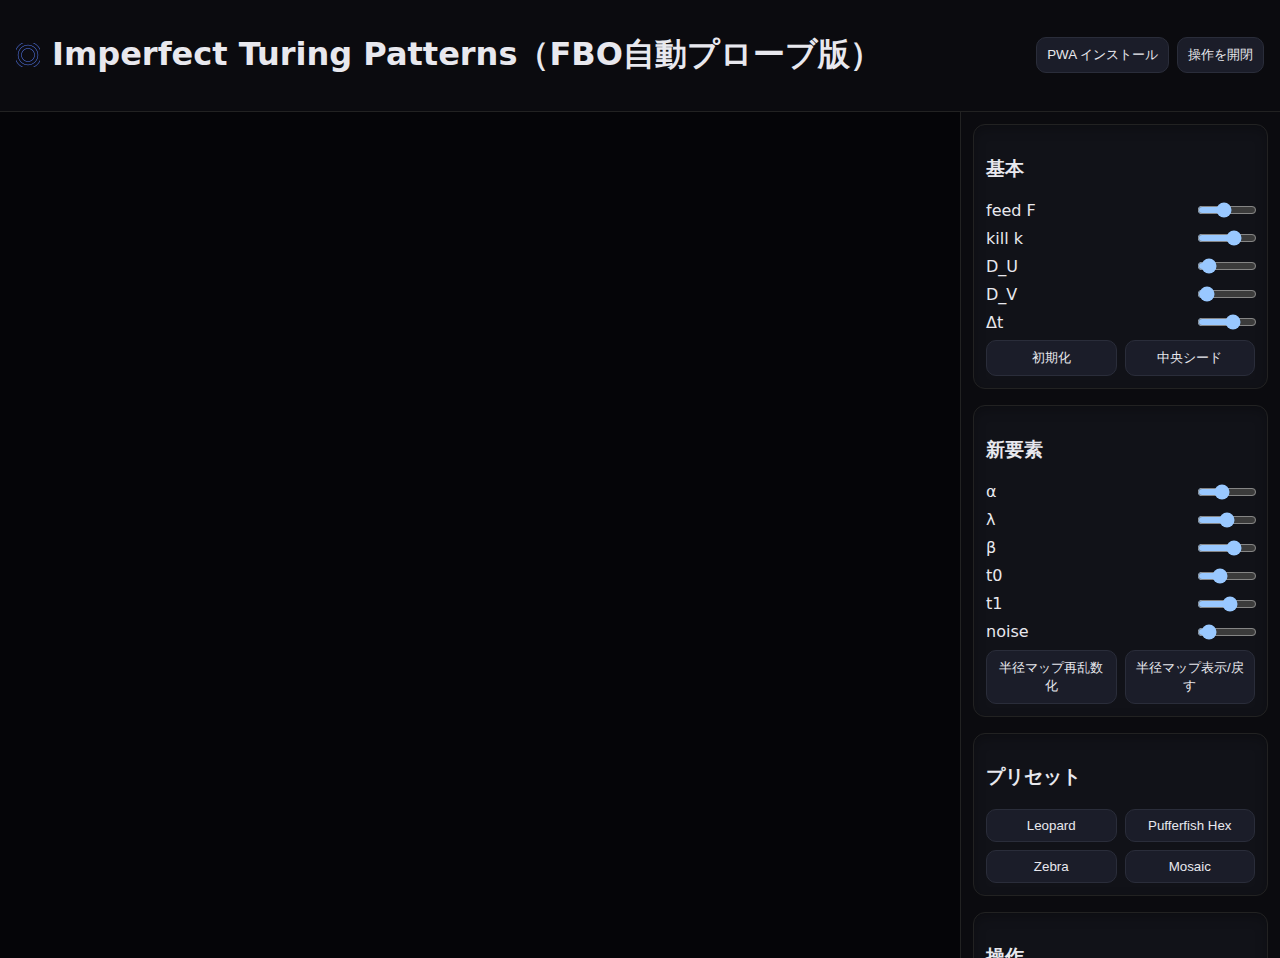
<file: index.html>
<!doctype html>
<html lang="ja"><head>
<meta charset="utf-8"/><meta name="viewport" content="width=device-width,initial-scale=1"/>
<title>Imperfect Turing Patterns（FBO自動プローブ版）</title>
<link rel="manifest" href="manifest.json"/><meta name="theme-color" content="#111111"/>
<style>
:root{color-scheme:dark}body{margin:0;background:#0b0b0f;color:#e8e8ee;font-family:system-ui,-apple-system,'Segoe UI',Roboto,sans-serif}
header{padding:12px 16px;display:flex;align-items:center;gap:12px;border-bottom:1px solid #222}
#wrap{display:grid;grid-template-columns:1fr 320px;height:calc(100vh - 54px)}
#canvasWrap{position:relative;background:#050508}#glcanvas{width:100%;height:100%;display:block}
#ui{padding:12px;overflow:auto;border-left:1px solid #222}.group{margin-bottom:16px;border:1px solid #222;border-radius:12px;padding:12px;background:#111218;box-shadow:0 4px 12px rgba(0,0,0,.25) inset}
.row{display:grid;grid-template-columns:1fr 60px;gap:10px;align-items:center;margin:8px 0}
input[type=range]{width:100%}button{background:#1b1d29;border:1px solid #2a2d3a;color:#e8e8ee;border-radius:10px;padding:8px 10px;cursor:pointer}
.small{font-size:12px;opacity:.8}.grid2{display:grid;grid-template-columns:1fr 1fr;gap:8px}

/* --- Mobile (<= 800px): 縦積み & パネル高さを抑制 --- */
@media (max-width: 800px){
  #wrap{
    grid-template-columns: 1fr;
    grid-template-rows: 1fr auto;       /* 上: canvas / 下: 操作 */
    height: calc(100vh - 54px);
  }
  #canvasWrap{ min-height: 60vh; }       /* 実行領域を優先 */
  #ui{
    border-left: none;
    border-top: 1px solid #222;
    max-height: 40vh;                    /* 操作は40%に収めてスクロール */
    overflow: auto;
  }
}

/* --- 開閉トグル用（body に .hide-ui を付与した時に隠す） --- */
.hide-ui #ui{ display:none; }
.hide-ui #wrap{ grid-template-rows: 1fr; } /* canvas 全面 */

</style></head>
<body>
<header><img src="icons/icon-192.png" width="24" height="24" alt="icon"><h1>Imperfect Turing Patterns（FBO自動プローブ版）</h1><div style="margin-left:auto"><button id="btnInstall">PWA インストール</button><button id="btnToggleUI" style="margin-left:8px;">操作を開閉</button></div></header>
<div id="wrap"><div id="canvasWrap"><canvas id="glcanvas"></canvas></div>
<div id="ui">
  <div class="group"><h3>基本</h3>
    <div class="row"><label>feed F <span id="labF" class="small"></span></label><input id="feed" type="range" min="0" max="0.08" step="0.0005" value="0.035"></div>
    <div class="row"><label>kill k <span id="labK" class="small"></span></label><input id="kill" type="range" min="0" max="0.09" step="0.0005" value="0.06"></div>
    <div class="row"><label>D_U <span id="labDU" class="small"></span></label><input id="du" type="range" min="0" max="2" step="0.01" value="0.16"></div>
    <div class="row"><label>D_V <span id="labDV" class="small"></span></label><input id="dv" type="range" min="0" max="2" step="0.01" value="0.08"></div>
    <div class="row"><label>Δt <span id="labDT" class="small"></span></label><input id="dt" type="range" min="0.1" max="1.5" step="0.01" value="1.0"></div>
    <div class="grid2"><button id="btnReset">初期化</button><button id="btnSeed">中央シード</button></div>
  </div>
  <div class="group"><h3>新要素</h3>
    <div class="row"><label>α <span id="labAlpha" class="small"></span></label><input id="alphaDP" type="range" min="0" max="2" step="0.01" value="0.75"></div>
    <div class="row"><label>λ <span id="labLambda" class="small"></span></label><input id="lambdaR" type="range" min="0" max="2" step="0.01" value="1.0"></div>
    <div class="row"><label>β <span id="labBeta" class="small"></span></label><input id="betaHS" type="range" min="0" max="1" step="0.01" value="0.65"></div>
    <div class="row"><label>t0 <span id="labT0" class="small"></span></label><input id="t0HS" type="range" min="0" max="1" step="0.01" value="0.35"></div>
    <div class="row"><label>t1 <span id="labT1" class="small"></span></label><input id="t1HS" type="range" min="0" max="1.5" step="0.01" value="0.85"></div>
    <div class="row"><label>noise <span id="labNoise" class="small"></span></label><input id="noiseAmt" type="range" min="0" max="0.02" step="0.0005" value="0.002"></div>
    <div class="grid2"><button id="btnRegenR">半径マップ再乱数化</button><button id="btnShowR">半径マップ表示/戻す</button></div>
  </div>
  <div class="group"><h3>プリセット</h3>
    <div class="grid2"><button id="presetLeopard">Leopard</button><button id="presetPuffer">Pufferfish Hex</button></div>
    <div class="grid2" style="margin-top:8px;"><button id="presetZebra">Zebra</button><button id="presetMosaic">Mosaic</button></div>
  </div>
  <div class="group"><h3>操作</h3>
    <div class="grid2"><button id="btnPause">一時停止</button><button id="btnResume">再開</button></div>
    <div class="grid2" style="margin-top:8px;"><button id="btnScreenshot">PNG保存</button><button id="btnClearSW">全キャッシュ削除</button></div>
  </div>
</div></div>
<script type="module" src="main.js"></script>
<script>let dP; window.addEventListener('beforeinstallprompt',e=>{e.preventDefault(); dP=e;}); document.getElementById('btnInstall')?.addEventListener('click',async()=>{if(dP){dP.prompt(); await dP.userChoice; dP=null;} else alert('インストール不可の状態です');});</script>

<script>
  // 操作パネルの開閉
  document.getElementById('btnToggleUI')?.addEventListener('click', ()=>{
    document.body.classList.toggle('hide-ui');
    window.dispatchEvent(new Event('resize'));
  });
</script>

</body></html>
</file>
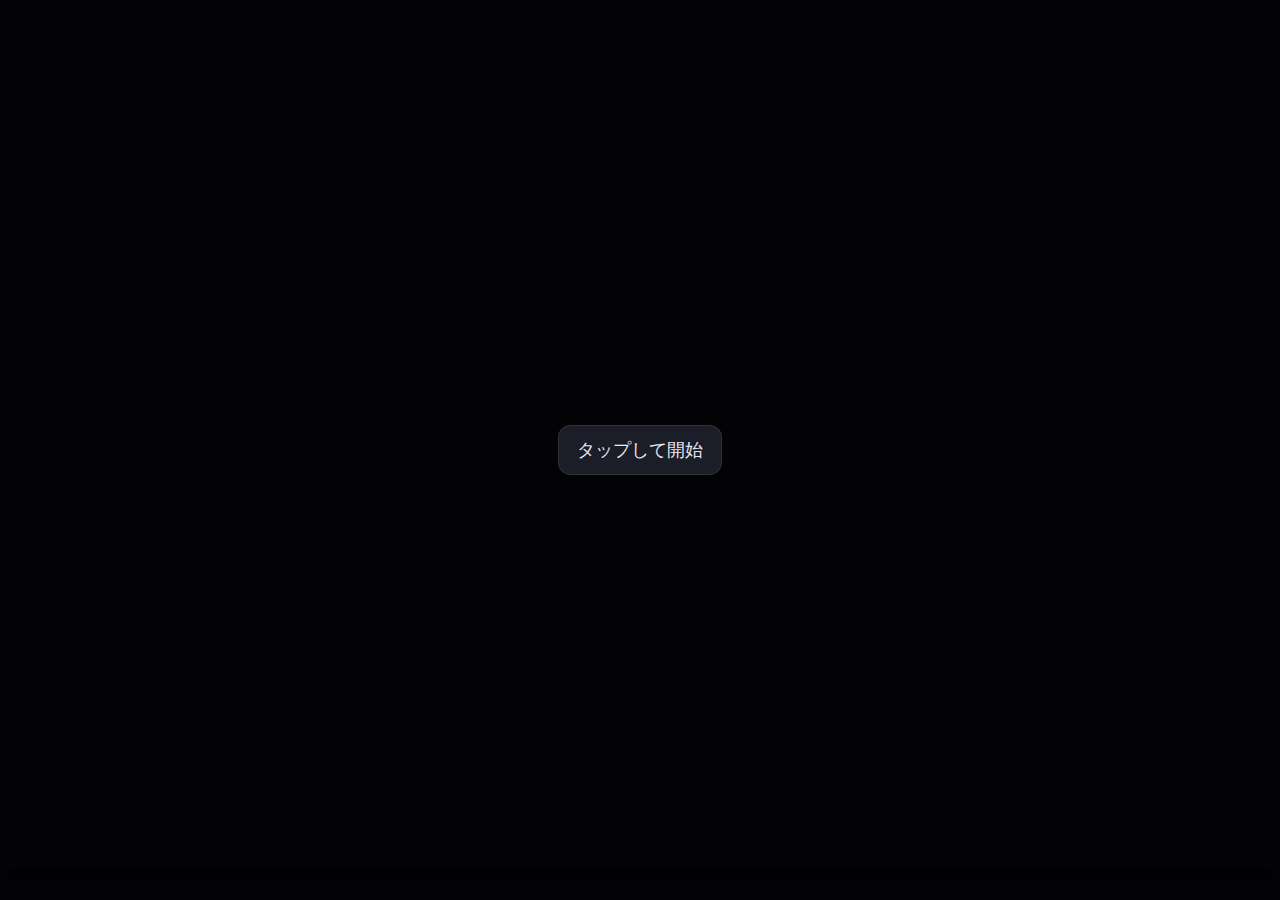
<file: canvas2d_baseline.html>
<!doctype html>
<meta name=viewport content="width=device-width,initial-scale=1">
<title>Baseline Canvas2D</title>
<style>
  html,body{margin:0;height:100%;background:#0b0b0f;color:#e8e8ee;font-family:system-ui}
  #btn{position:fixed;inset:0;display:flex;align-items:center;justify-content:center;background:#000a}
  #btn>button{font-size:18px;padding:12px 18px;border-radius:12px;border:1px solid #333;background:#1b1d29;color:#e8e8ee}
  #log{position:fixed;left:8px;bottom:8px;right:8px;font:12px/1.4 monospace;background:#0006;padding:6px 8px;border-radius:8px;max-height:35vh;overflow:auto}
  canvas{width:100%;height:100%;display:block}
</style>
<canvas id=c></canvas>
<div id=btn><button>タップして開始</button></div>
<pre id=log></pre>
<script>
const log= m=>{logEl.textContent+=m+"\n"}
const c=document.getElementById('c'), logEl=document.getElementById('log'), btn=document.querySelector('#btn>button')
let ctx, t=0, raf
window.addEventListener('error', e=>log('Error:'+ (e.message||e.error)))
window.addEventListener('unhandledrejection', e=>log('Rej:'+ (e.reason&&e.reason.message||e.reason)))
btn.addEventListener('click', ()=>{
  btn.parentElement.remove()
  ctx = c.getContext('2d')
  if(!ctx){ alert('Canvas2Dが使えません'); log('no 2d context'); return }
  resize(); window.addEventListener('resize', resize)
  raf=requestAnimationFrame(loop)
})
function resize(){ c.width=c.clientWidth; c.height=c.clientHeight; }
function loop(){
  t+=0.016
  ctx.clearRect(0,0,c.width,c.height)
  const s=80+60*Math.sin(t*2)
  ctx.fillStyle='#59f'
  ctx.fillRect((c.width-s)/2,(c.height-s)/2,s,s)
  ctx.fillStyle='#fff'
  ctx.fillText('Canvas2D OK', 12, 22)
  raf=requestAnimationFrame(loop)
}
</script>
</file>
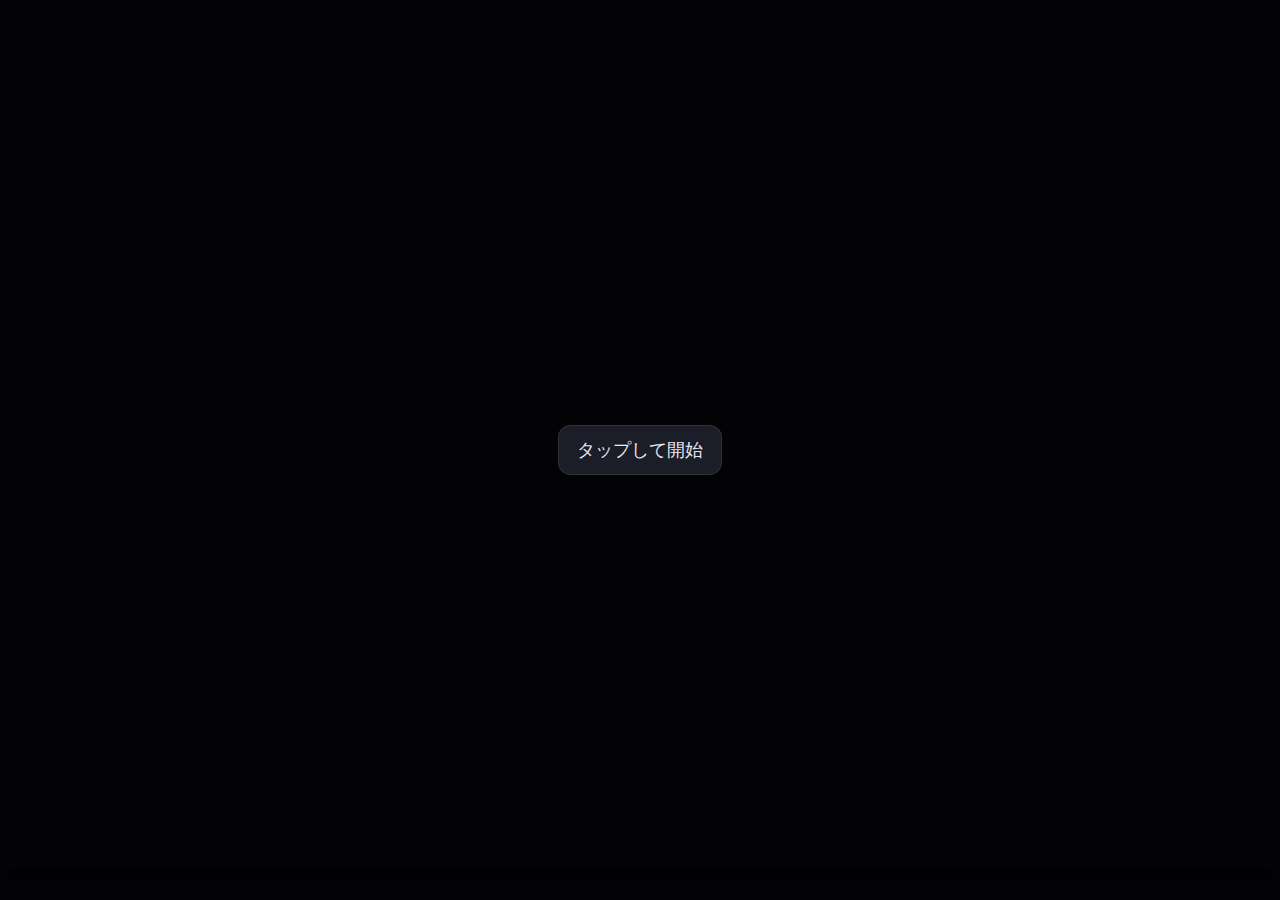
<file: webgl1_baseline.html>
<!doctype html>
<meta name=viewport content="width=device-width,initial-scale=1">
<title>Baseline WebGL1</title>
<style>
  html,body{margin:0;height:100%;background:#0b0b0f;color:#e8e8ee;font-family:system-ui}
  #btn{position:fixed;inset:0;display:flex;align-items:center;justify-content:center;background:#000a}
  #btn>button{font-size:18px;padding:12px 18px;border-radius:12px;border:1px solid #333;background:#1b1d29;color:#e8e8ee}
  #log{position:fixed;left:8px;bottom:8px;right:8px;font:12px/1.4 monospace;background:#0006;padding:6px 8px;border-radius:8px;max-height:35vh;overflow:auto}
  canvas{width:100%;height:100%;display:block}
</style>
<canvas id=c></canvas>
<div id=btn><button>タップして開始</button></div>
<pre id=log></pre>
<script>
const log= m=>{logEl.textContent+=m+"\n"}
const c=document.getElementById('c'), logEl=document.getElementById('log'), btn=document.querySelector('#btn>button')
let gl, prog, buf, raf
window.addEventListener('error', e=>log('Error:'+ (e.message||e.error)))
window.addEventListener('unhandledrejection', e=>log('Rej:'+ (e.reason&&e.reason.message||e.reason)))
btn.addEventListener('click', ()=>{
  btn.parentElement.remove()
  gl = c.getContext('webgl', {antialias:false})
  if(!gl){ alert('WebGL1が使えません'); log('no webgl'); return }
  resize(); window.addEventListener('resize', resize)
  const vsSrc='attribute vec2 p;void main(){gl_Position=vec4(p,0.,1.);}';
  const fsSrc='precision mediump float;void main(){gl_FragColor=vec4(0.35,0.55,1.,1.);}';
  function sh(t,s){const o=gl.createShader(t);gl.shaderSource(o,s);gl.compileShader(o);if(!gl.getShaderParameter(o,gl.COMPILE_STATUS))throw gl.getShaderInfoLog(o);return o}
  const vs=sh(gl.VERTEX_SHADER,vsSrc), fs=sh(gl.FRAGMENT_SHADER, fsSrc)
  prog=gl.createProgram(); gl.attachShader(prog,vs); gl.attachShader(prog,fs); gl.linkProgram(prog)
  if(!gl.getProgramParameter(prog, gl.LINK_STATUS)){ alert('LINK失敗'); log(gl.getProgramInfoLog(prog)||'link fail'); return}
  buf=gl.createBuffer(); gl.bindBuffer(gl.ARRAY_BUFFER, buf)
  gl.bufferData(gl.ARRAY_BUFFER, new Float32Array([-1,-1, 3,-1, -1,3]), gl.STATIC_DRAW)
  const loc=0; gl.enableVertexAttribArray(loc); gl.vertexAttribPointer(loc,2,gl.FLOAT,false,0,0)
  raf=requestAnimationFrame(loop)
})
function resize(){ c.width=c.clientWidth; c.height=c.clientHeight; gl&&gl.viewport(0,0,c.width,c.height) }
function loop(){ gl.clearColor(0.05,0.06,0.1,1); gl.clear(gl.COLOR_BUFFER_BIT); gl.useProgram(prog); gl.drawArrays(gl.TRIANGLES,0,3); raf=requestAnimationFrame(loop) }
</script>
</file>
